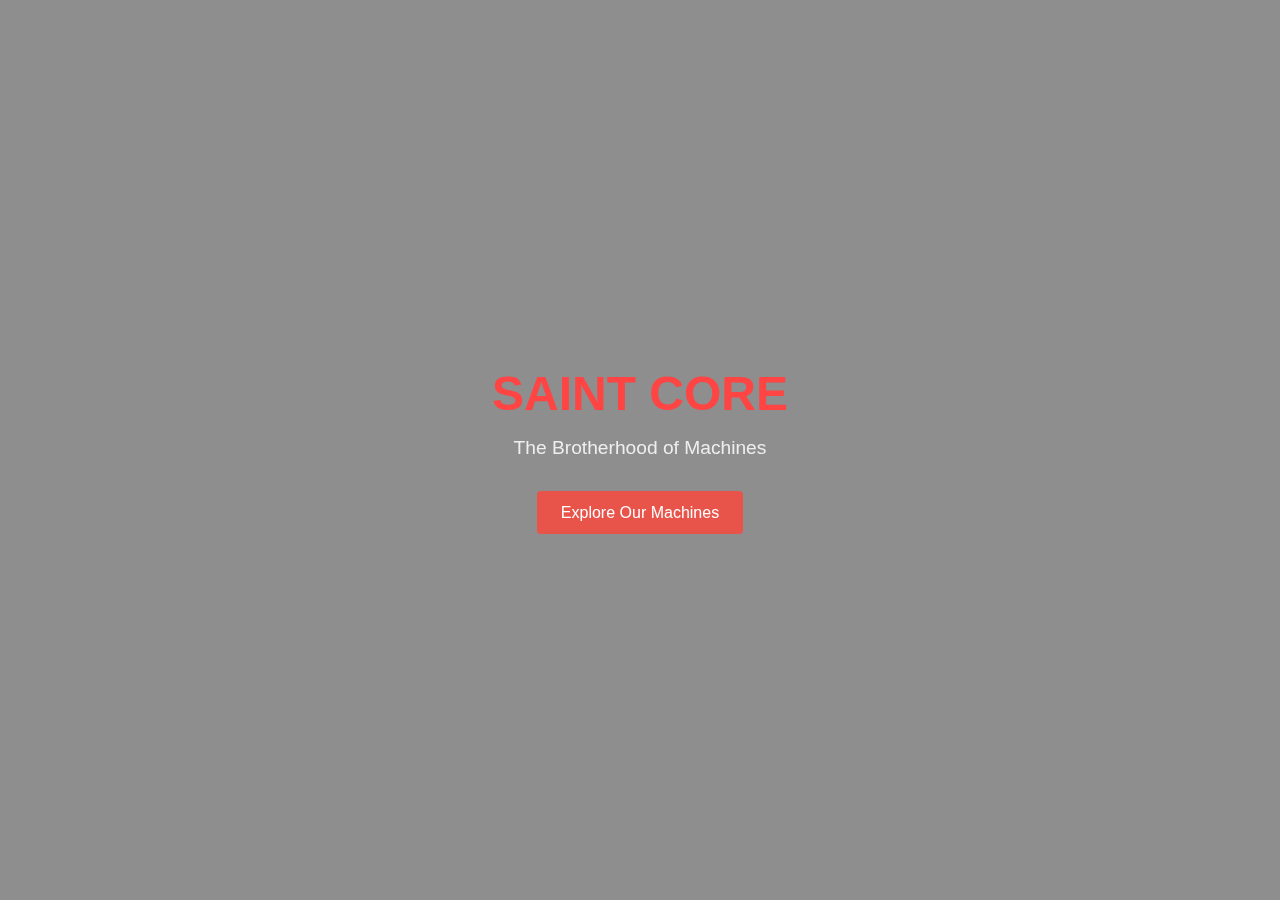
<file: index.html>
<!DOCTYPE html>
<html lang="en">
<head>
  <meta charset="UTF-8" />
  <meta name="viewport" content="width=device-width, initial-scale=1.0" />
  <title>SAINT CORE</title>
  <link rel="stylesheet" href="style.css" />
  <style>
    * {
      margin: 0;
      padding: 0;
      box-sizing: border-box;
    }

    body, html {
      height: 100%;
      font-family: 'Arial', sans-serif;
      overflow: hidden;
    }

    .hero {
      position: relative;
      width: 100%;
      height: 100vh;
    }

    .bg-video {
      position: fixed;
      top: 0;
      left: 0;
      width: 100vw;
      height: 100vh;
      object-fit: cover;
      z-index: -1;
    }

    .overlay {
      position: fixed;
      top: 0;
      left: 0;
      width: 100vw;
      height: 100vh;
      background: rgba(0, 0, 0, 0.3);
      z-index: 0;
    }

    .hero-content {
      position: relative;
      z-index: 1;
      text-align: center;
      top: 50%;
      transform: translateY(-50%);
      color: #fff;
    }

    .hero-content h1 {
      font-size: 3rem;
      color: #f44;
      margin-bottom: 1rem;
    }

    .hero-content p {
      font-size: 1.2rem;
      opacity: 0.85;
      margin-bottom: 2rem;
    }

    .hero-content a {
      display: inline-block;
      padding: 0.8rem 1.5rem;
      background-color: rgba(255, 69, 58, 0.8);
      color: #fff;
      text-decoration: none;
      border-radius: 4px;
      transition: background-color 0.3s ease;
    }

    .hero-content a:hover {
      background-color: rgba(255, 69, 58, 1);
    }

    /* Mobile responsive */
    @media (max-width: 768px) {
      .bg-video {
        object-fit: contain;
      }

      .hero-content h1 {
        font-size: 2rem;
      }

      .hero-content p {
        font-size: 1rem;
      }

      .hero-content a {
        font-size: 1rem;
        padding: 0.7rem 1.2rem;
      }
    }
  </style>
</head>
<body>
  <div class="hero">
    <a href="/machines">
      <video autoplay muted loop playsinline class="bg-video">
        <source src="video.mp4" type="video/mp4" />
        Your browser does not support the video tag.
      </video>
    </a>
    <div class="overlay"></div>
    <div class="hero-content">
      <h1>SAINT CORE</h1>
      <p>The Brotherhood of Machines</p>
      <a href="/machines">Explore Our Machines</a>
    </div>
  </div>
</body>
</html>
</file>
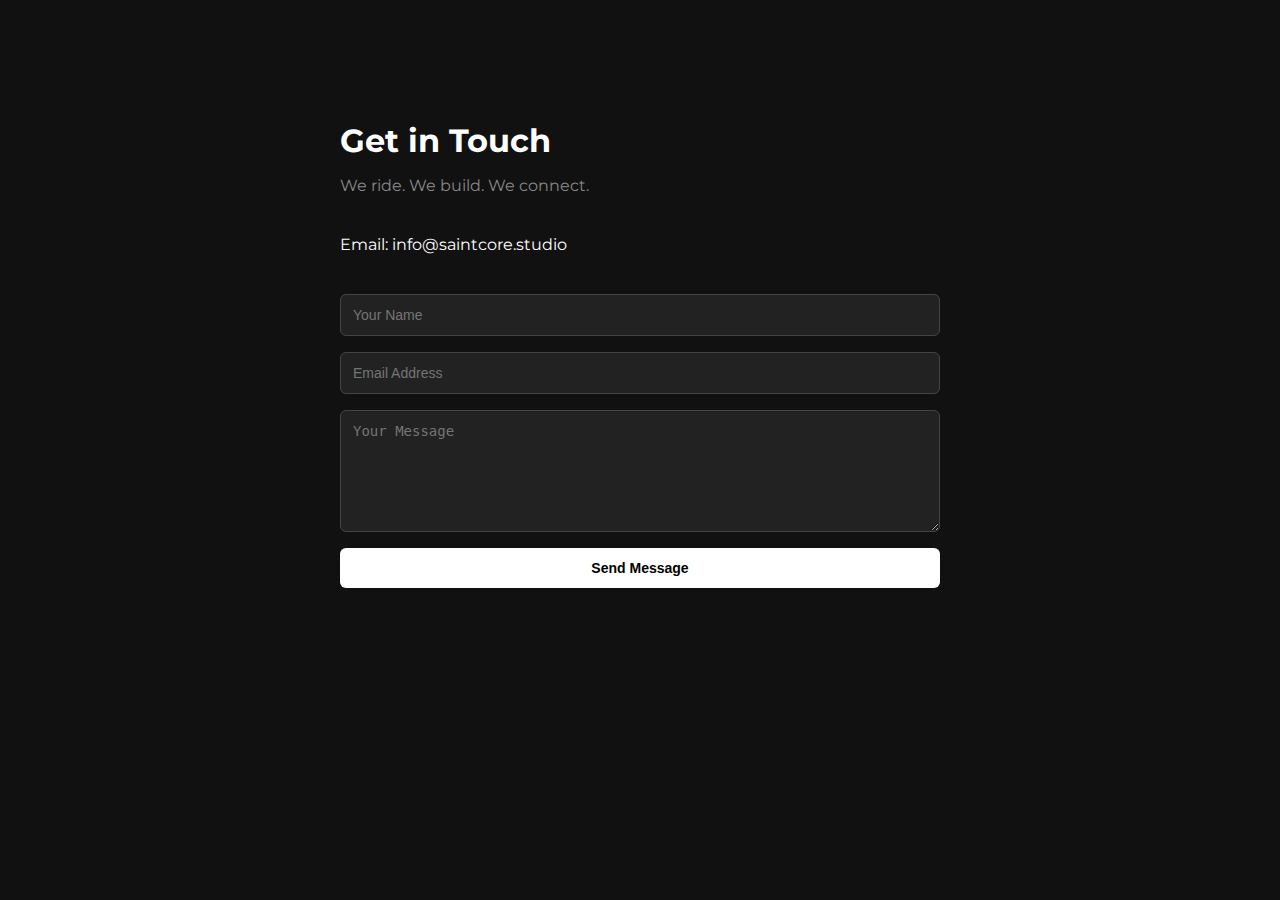
<file: contact.html>
<!DOCTYPE html>
<html lang="en">
<head>
  <meta charset="UTF-8">
  <meta name="viewport" content="width=device-width, initial-scale=1.0">
  <title>Contact | Saint CORE</title>
  <link href="https://fonts.googleapis.com/css2?family=Montserrat:wght@400;700&display=swap" rel="stylesheet">
  <style>
    body {
      margin: 0;
      padding: 0;
      background-color: #111;
      color: #fff;
      font-family: 'Montserrat', Arial, sans-serif;
    }
    .container {
      max-width: 600px;
      margin: 80px auto;
      padding: 20px;
    }
    h1 {
      font-size: 32px;
      margin-bottom: 8px;
    }
    p.subtitle {
      color: #888;
      margin-bottom: 40px;
    }
    a {
      color: #fff;
      text-decoration: none;
    }
    a:hover {
      text-decoration: underline;
    }
    form {
      display: flex;
      flex-direction: column;
      gap: 16px;
    }
    input, textarea {
      background-color: #222;
      border: 1px solid #444;
      padding: 12px;
      color: #fff;
      border-radius: 6px;
      font-size: 14px;
    }
    input:focus, textarea:focus {
      outline: none;
      border-color: #ff3c3c;
      box-shadow: 0 0 4px #ff3c3c;
    }
    button {
      background-color: #fff;
      color: #000;
      padding: 12px;
      border: none;
      font-weight: bold;
      font-size: 14px;
      border-radius: 6px;
      cursor: pointer;
      transition: box-shadow 0.2s ease;
    }
    button:hover {
      box-shadow: 0 0 12px #ff3c3c;
    }
    .email-link {
      margin-bottom: 40px;
    }
  </style>
</head>
<body>
  <div class="container">
    <h1>Get in Touch</h1>
    <p class="subtitle">We ride. We build. We connect.</p>

    <div class="email-link">
      <p>Email: <a href="mailto:info@saintcore.studio">info@saintcore.studio</a></p>
    </div>

    <form action="https://formspree.io/f/xrbpndeq" method="POST">
      <input type="hidden" name="_redirect" value="https://saintcore.studio/thanks.html">
      <input type="text" name="name" placeholder="Your Name" required>
      <input type="email" name="email" placeholder="Email Address" required>
      <textarea name="message" rows="6" placeholder="Your Message" required></textarea>
      <button type="submit">Send Message</button>
    </form>
  </div>
</body>
</html>
</file>
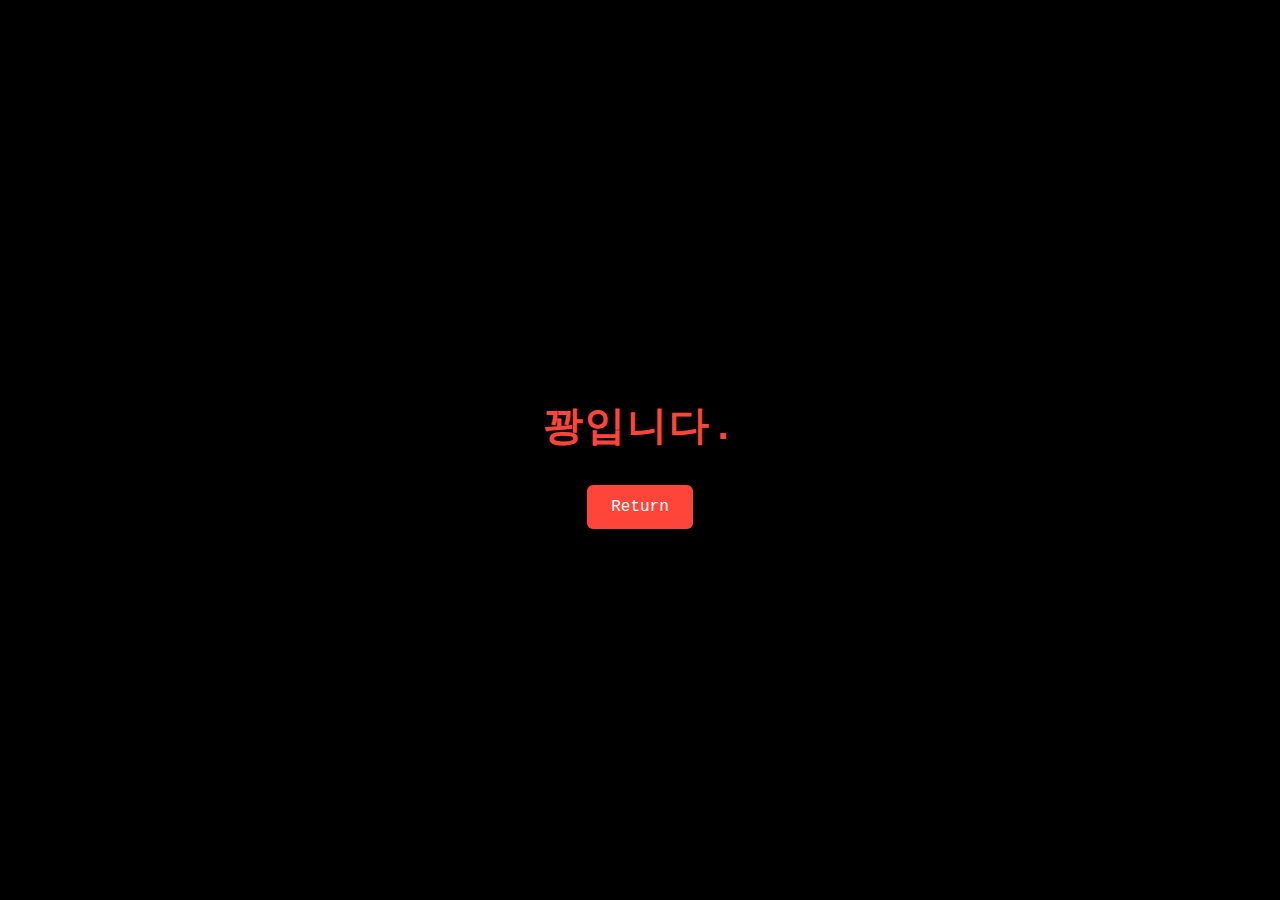
<file: cruel.html>
<!DOCTYPE html>
<html lang="en">
<head>
  <meta charset="UTF-8" />
  <meta name="viewport" content="width=device-width, initial-scale=1.0">
  <title>ZAY | Saint CORE</title>
  <style>
    body {
      margin: 0;
      padding: 0;
      background-color: #000;
      color: #ff453a;
      font-family: 'Courier New', Courier, monospace;
      display: flex;
      flex-direction: column;
      align-items: center;
      justify-content: center;
      height: 100vh;
      text-align: center;
    }

    h1 {
      font-size: 2.5rem;
      letter-spacing: 2px;
      margin-bottom: 2rem;
    }

    a.button {
      display: inline-block;
      padding: 0.8rem 1.5rem;
      font-size: 1rem;
      color: #fff;
      background-color: #ff453a;
      text-decoration: none;
      border-radius: 6px;
      transition: background-color 0.3s ease;
    }

    a.button:hover {
      background-color: #ff2200;
    }
  </style>
</head>
<body>
  <h1>꽝입니다.</h1>
  <a href="home.html" class="button">Return</a>
</body>
</html>
</file>
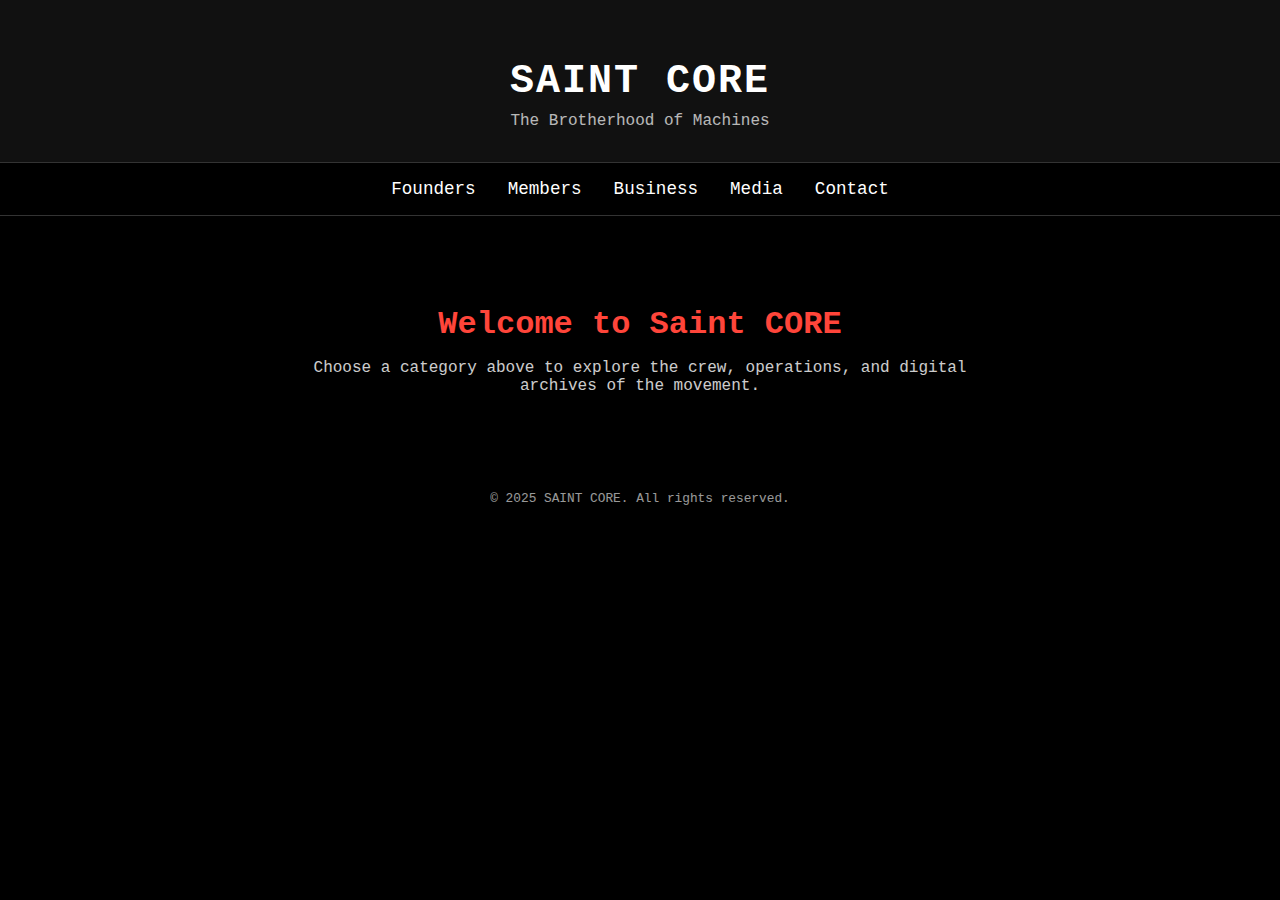
<file: home.html>
<!DOCTYPE html>
<html lang="en">
<head>
  <meta charset="UTF-8" />
  <meta name="viewport" content="width=device-width, initial-scale=1.0" />
  <title>Saint CORE | Home</title>
  <style>
    body {
      margin: 0;
      padding: 0;
      font-family: 'Courier New', Courier, monospace;
      background-color: #000;
      color: #fff;
    }

    header {
      text-align: center;
      padding: 2rem;
      background-color: #111;
    }

    h1 {
      font-size: 2.5rem;
      margin-bottom: 0.5rem;
      letter-spacing: 2px;
    }

    p {
      font-size: 1rem;
      opacity: 0.7;
      margin: 0;
    }

    nav {
      background-color: #000;
      padding: 1rem;
      display: flex;
      justify-content: center;
      gap: 2rem;
      border-top: 1px solid #333;
      border-bottom: 1px solid #333;
    }

    nav a {
      color: #fff;
      text-decoration: none;
      font-size: 1.1rem;
      transition: 0.3s;
    }

    nav a:hover {
      color: #ff453a;
    }

    section {
      padding: 4rem 2rem;
      text-align: center;
    }

    section h2 {
      font-size: 2rem;
      color: #ff453a;
      margin-bottom: 1rem;
    }

    section p {
      font-size: 1rem;
      opacity: 0.8;
      max-width: 700px;
      margin: 0 auto;
    }

    footer {
      text-align: center;
      padding: 2rem;
      font-size: 0.8rem;
      opacity: 0.6;
    }
  </style>
</head>
<body>

  <header>
    <h1>SAINT CORE</h1>
    <p>The Brotherhood of Machines</p>
  </header>

  <nav>
    <a href="/machines.html">Founders</a>
    <a href="#">Members</a>
    <a href="#">Business</a>
    <a href="#">Media</a>
    <a href="#">Contact</a>
  </nav>

  <section>
    <h2>Welcome to Saint CORE</h2>
    <p>Choose a category above to explore the crew, operations, and digital archives of the movement.</p>
  </section>

  <footer>
    &copy; 2025 SAINT CORE. All rights reserved.
  </footer>

</body>
</html>
</file>
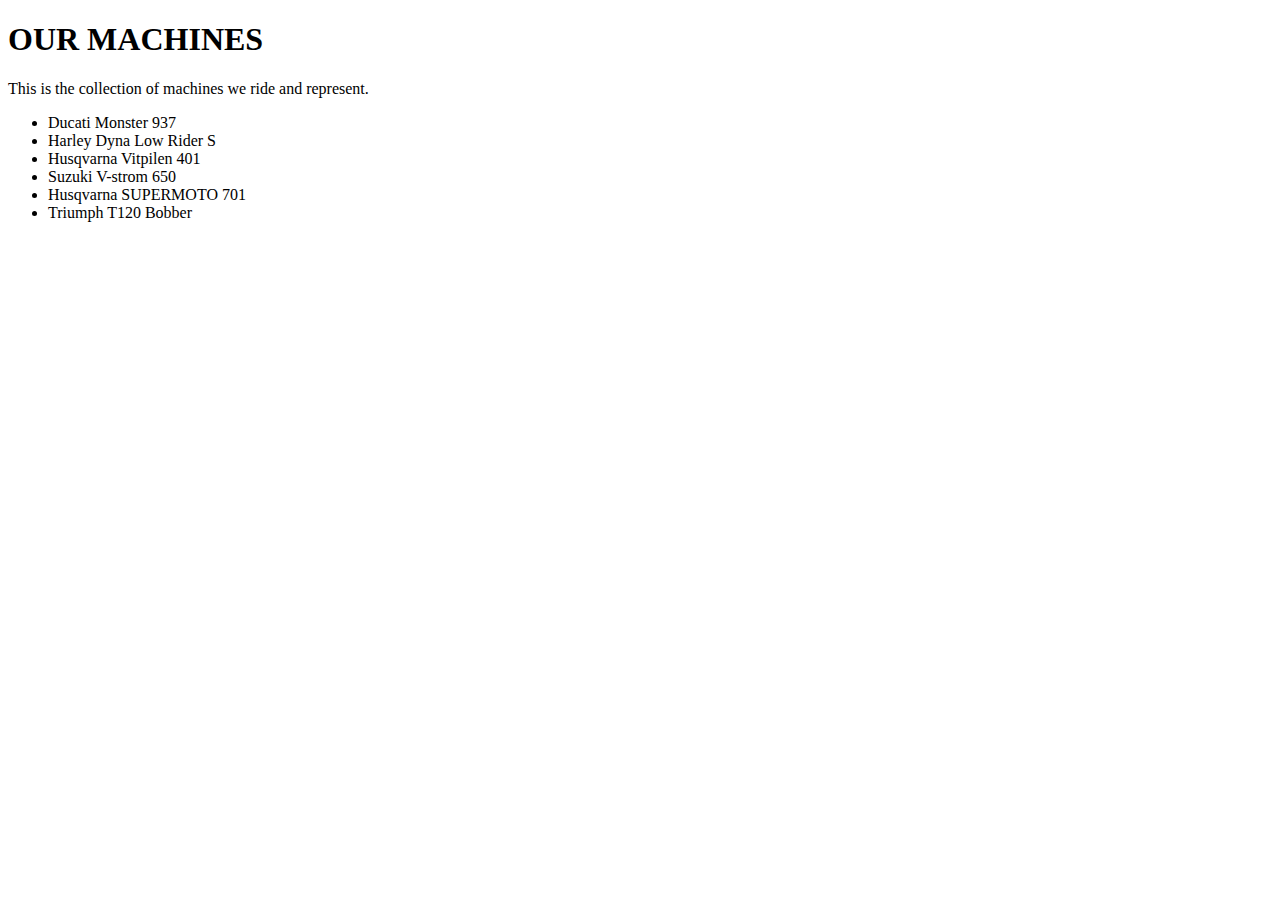
<file: machines.html>
<!DOCTYPE html>
<html lang="en">
<head>
  <meta charset="UTF-8" />
  <meta name="viewport" content="width=device-width, initial-scale=1.0"/>
  <title>OUR MACHINES</title>
  <link rel="stylesheet" href="style.css" />
</head>
<body class="machines-page">
  <section class="machines">
    <h1>OUR MACHINES</h1>
    <p>This is the collection of machines we ride and represent.</p>
    <ul>
      <li>Ducati Monster 937</li>
      <li>Harley Dyna Low Rider S</li>
      <li>Husqvarna Vitpilen 401</li>
      <li>Suzuki V-strom 650</li>
      <li>Husqvarna SUPERMOTO 701</li>
      <li>Triumph T120 Bobber</li>
    </ul>
  </section>
</body>
</html>
</file>
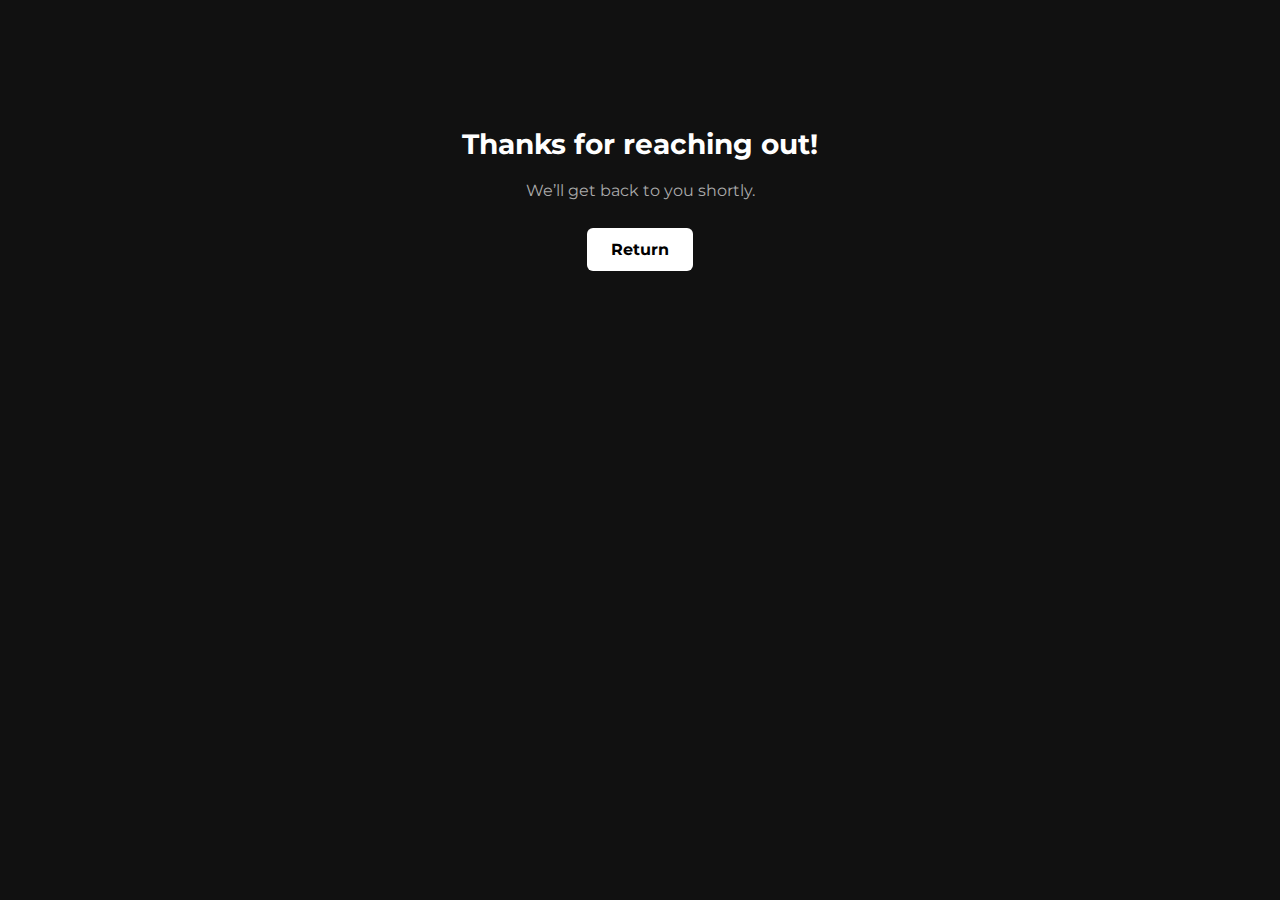
<file: thanks.html>
<!DOCTYPE html>
<html lang="en">
<head>
  <meta charset="UTF-8">
  <meta name="viewport" content="width=device-width, initial-scale=1.0">
  <title>Message Sent | Saint CORE</title>
  <link href="https://fonts.googleapis.com/css2?family=Montserrat:wght@400;700&display=swap" rel="stylesheet">
  <style>
    body {
      background-color: #111;
      color: #fff;
      font-family: 'Montserrat', Arial, sans-serif;
      text-align: center;
      padding: 100px 20px;
    }
    h1 {
      font-size: 28px;
      margin-bottom: 20px;
    }
    p {
      color: #aaa;
      margin-bottom: 40px;
    }
    a.button {
      background: #fff;
      color: #000;
      padding: 12px 24px;
      border-radius: 6px;
      text-decoration: none;
      font-weight: bold;
      transition: box-shadow 0.3s ease;
    }
    a.button:hover {
      box-shadow: 0 0 12px #ff3c3c;
    }
  </style>
</head>
<body>
  <h1>Thanks for reaching out!</h1>
  <p>We’ll get back to you shortly.</p>
  <a href="home.html" class="button">Return</a>
</body>
</html>
</file>
<file: style.css>
.hero {
  position: relative;
  height: 100vh;
  overflow: hidden;
}

.bg-video {
  position: absolute;
  top: 0; left: 0;
  width: 100%;
  height: 100%;
  object-fit: cover;
  z-index: 0;
}

.hero-content {
  position: relative;
  z-index: 1;
  display: flex;
  flex-direction: column;
  align-items: center;
  justify-content: center;
  height: 100%;
  color: #fff;
  text-align: center;
  padding: 2rem;
  backdrop-filter: brightness(0.8);
}

.hero-content h1 {
  font-size: 4rem;
  color: #f44;
  margin-bottom: 1rem;
}

.hero-content p {
  font-size: 1.5rem;
  opacity: 0.9;
  margin-bottom: 2rem;
}

.cta-btn {
  padding: 1rem 2rem;
  background-color: #f44;
  color: #fff;
  text-decoration: none;
  font-weight: bold;
  border-radius: 0.5rem;
  transition: background 0.3s;
}

.cta-btn:hover {
  background-color: #ff6666;
}
</file>
